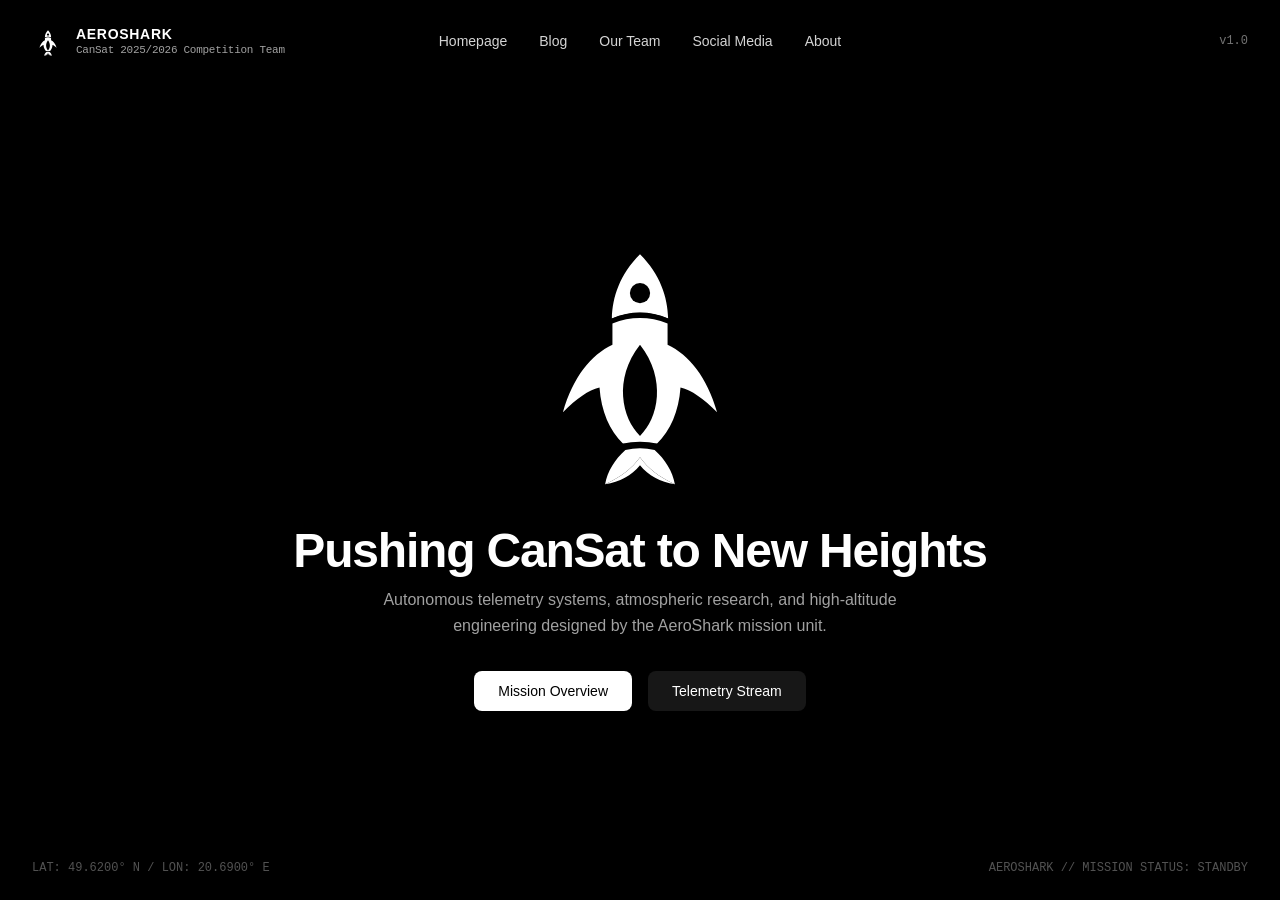
<file: index.html>
<!doctype html>
<html lang="en">
  <head>
    <meta charset="UTF-8" />
    <link rel="icon" type="image/svg+xml" href="/favicon.svg" />
    <meta name="viewport" content="width=device-width, initial-scale=1.0" />
    <title>blog</title>
    <script type="module" crossorigin src="/assets/index-DCngente.js"></script>
    <link rel="stylesheet" crossorigin href="/assets/index-BRKOrZMG.css">
  </head>
  <body>
    <div id="root"></div>
  </body>
</html>
</file>
<file: assets/index-BRKOrZMG.css>
/*! tailwindcss v4.3.3 | MIT License | https://tailwindcss.com */
@layer properties{@supports (((-webkit-hyphens:none)) and (not (margin-trim:inline))) or ((-moz-orient:inline) and (not (color:rgb(from red r g b)))){*,:before,:after,::backdrop{--tw-translate-x:0;--tw-translate-y:0;--tw-translate-z:0;--tw-scale-x:1;--tw-scale-y:1;--tw-scale-z:1;--tw-rotate-x:initial;--tw-rotate-y:initial;--tw-rotate-z:initial;--tw-skew-x:initial;--tw-skew-y:initial;--tw-space-y-reverse:0;--tw-leading:initial;--tw-font-weight:initial;--tw-tracking:initial;--tw-blur:initial;--tw-brightness:initial;--tw-contrast:initial;--tw-grayscale:initial;--tw-hue-rotate:initial;--tw-invert:initial;--tw-opacity:initial;--tw-saturate:initial;--tw-sepia:initial;--tw-drop-shadow:initial;--tw-drop-shadow-color:initial;--tw-drop-shadow-alpha:100%;--tw-drop-shadow-size:initial;--tw-duration:initial;--tw-border-style:solid}}}@layer theme{:root,:host{--font-sans:-apple-system, BlinkMacSystemFont, "Segoe UI", Roboto, "Helvetica Neue", "Noto Sans", Arial, sans-serif, "Apple Color Emoji", "Segoe UI Emoji", "Segoe UI Symbol", "Noto Color Emoji";--font-mono:ui-monospace, SFMono-Regular, Menlo, Monaco, Consolas, "Liberation Mono", "Courier New", monospace;--color-neutral-200:oklch(92.2% 0 none);--color-neutral-300:oklch(87% 0 none);--color-neutral-400:oklch(70.8% 0 none);--color-neutral-500:oklch(55.6% 0 none);--color-neutral-600:oklch(43.9% 0 none);--color-neutral-700:oklch(37.1% 0 none);--color-neutral-800:oklch(26.9% 0 none);--color-neutral-900:oklch(20.5% 0 none);--color-neutral-950:oklch(14.5% 0 none);--color-black:#000;--color-white:#fff;--spacing:.25rem;--container-md:28rem;--container-xl:36rem;--container-3xl:48rem;--container-7xl:80rem;--text-xs:.75rem;--text-xs--line-height:calc(1 / .75);--text-sm:.875rem;--text-sm--line-height:calc(1.25 / .875);--text-base:1rem;--text-base--line-height:calc(1.5 / 1);--text-lg:1.125rem;--text-lg--line-height:calc(1.75 / 1.125);--text-xl:1.25rem;--text-xl--line-height:calc(1.75 / 1.25);--text-2xl:1.5rem;--text-2xl--line-height:calc(2 / 1.5);--text-3xl:1.875rem;--text-3xl--line-height:calc(2.25 / 1.875);--text-4xl:2.25rem;--text-4xl--line-height:calc(2.5 / 2.25);--text-5xl:3rem;--text-5xl--line-height:1;--font-weight-light:300;--font-weight-medium:500;--font-weight-semibold:600;--font-weight-bold:700;--tracking-tight:-.025em;--tracking-wide:.025em;--tracking-wider:.05em;--tracking-widest:.1em;--leading-tight:1.25;--leading-relaxed:1.625;--radius-lg:.5rem;--default-transition-duration:.15s;--default-transition-timing-function:cubic-bezier(.4, 0, .2, 1);--default-font-family:var(--font-sans);--default-mono-font-family:var(--font-mono)}}@layer base{*,:after,:before,::backdrop{box-sizing:border-box;border:0 solid;margin:0;padding:0}::file-selector-button{box-sizing:border-box;border:0 solid;margin:0;padding:0}html,:host{-webkit-text-size-adjust:100%;tab-size:4;line-height:1.5;font-family:var(--default-font-family,-apple-system, BlinkMacSystemFont, "Segoe UI", Roboto, "Helvetica Neue", "Noto Sans", Arial, sans-serif, "Apple Color Emoji", "Segoe UI Emoji", "Segoe UI Symbol", "Noto Color Emoji");font-feature-settings:var(--default-font-feature-settings,normal);font-variation-settings:var(--default-font-variation-settings,normal);-webkit-tap-highlight-color:transparent}hr{height:0;color:inherit;border-top-width:1px}abbr:where([title]){-webkit-text-decoration:underline dotted;text-decoration:underline dotted}h1,h2,h3,h4,h5,h6{font-size:inherit;font-weight:inherit}a{color:inherit;-webkit-text-decoration:inherit;-webkit-text-decoration:inherit;-webkit-text-decoration:inherit;-webkit-text-decoration:inherit;text-decoration:inherit}b,strong{font-weight:bolder}code,kbd,samp,pre{font-family:var(--default-mono-font-family,ui-monospace, SFMono-Regular, Menlo, Monaco, Consolas, "Liberation Mono", "Courier New", monospace);font-feature-settings:var(--default-mono-font-feature-settings,normal);font-variation-settings:var(--default-mono-font-variation-settings,normal);font-size:1em}small{font-size:80%}sub,sup{vertical-align:baseline;font-size:75%;line-height:0;position:relative}sub{bottom:-.25em}sup{top:-.5em}table{text-indent:0;border-color:inherit;border-collapse:collapse}:-moz-focusring:where(:not(iframe)){outline:auto}progress{vertical-align:baseline}summary{display:list-item}ol,ul,menu{list-style:none}img,svg,video,canvas,audio,iframe,embed,object{vertical-align:middle;display:block}img,video{max-width:100%;height:auto}button,input,select,optgroup,textarea{font:inherit;font-feature-settings:inherit;font-variation-settings:inherit;letter-spacing:inherit;color:inherit;opacity:1;background-color:#0000;border-radius:0}::file-selector-button{font:inherit;font-feature-settings:inherit;font-variation-settings:inherit;letter-spacing:inherit;color:inherit;opacity:1;background-color:#0000;border-radius:0}:where(select:is([multiple],[size])) optgroup{font-weight:bolder}:where(select:is([multiple],[size])) optgroup option{padding-inline-start:20px}::file-selector-button{margin-inline-end:4px}::placeholder{opacity:1}@supports (not ((-webkit-appearance:-apple-pay-button))) or (contain-intrinsic-size:1px){::placeholder{color:currentColor}@supports (color:color-mix(in lab, red, red)){::placeholder{color:color-mix(in oklab, currentcolor 50%, transparent)}}}textarea{resize:vertical}::-webkit-search-decoration{-webkit-appearance:none}::-webkit-date-and-time-value{min-height:1lh;text-align:inherit}::-webkit-datetime-edit{display:inline-flex}::-webkit-datetime-edit-fields-wrapper{padding:0}::-webkit-datetime-edit{padding-block:0}::-webkit-datetime-edit-year-field{padding-block:0}::-webkit-datetime-edit-month-field{padding-block:0}::-webkit-datetime-edit-day-field{padding-block:0}::-webkit-datetime-edit-hour-field{padding-block:0}::-webkit-datetime-edit-minute-field{padding-block:0}::-webkit-datetime-edit-second-field{padding-block:0}::-webkit-datetime-edit-millisecond-field{padding-block:0}::-webkit-datetime-edit-meridiem-field{padding-block:0}::-webkit-calendar-picker-indicator{line-height:1}:-moz-ui-invalid{box-shadow:none}button,input:where([type=button],[type=reset],[type=submit]){appearance:button}::file-selector-button{appearance:button}::-webkit-inner-spin-button{height:auto}::-webkit-outer-spin-button{height:auto}[hidden]:where(:not([hidden=until-found])){display:none!important}}@layer components;@layer utilities{.pointer-events-none{pointer-events:none}.absolute{position:absolute}.relative{position:relative}.left-1\/2{left:50%}.z-10{z-index:10}.mx-auto{margin-inline:auto}.mt-1{margin-top:var(--spacing)}.mt-2{margin-top:calc(var(--spacing) * 2)}.mt-2\.5{margin-top:calc(var(--spacing) * 2.5)}.mt-3{margin-top:calc(var(--spacing) * 3)}.mt-6{margin-top:calc(var(--spacing) * 6)}.mb-2{margin-bottom:calc(var(--spacing) * 2)}.mb-3{margin-bottom:calc(var(--spacing) * 3)}.mb-4{margin-bottom:calc(var(--spacing) * 4)}.mb-8{margin-bottom:calc(var(--spacing) * 8)}.mb-10{margin-bottom:calc(var(--spacing) * 10)}.mb-12{margin-bottom:calc(var(--spacing) * 12)}.mb-14{margin-bottom:calc(var(--spacing) * 14)}.mb-16{margin-bottom:calc(var(--spacing) * 16)}.block{display:block}.flex{display:flex}.inline-flex{display:inline-flex}.h-8{height:calc(var(--spacing) * 8)}.h-56{height:calc(var(--spacing) * 56)}.h-72{height:calc(var(--spacing) * 72)}.h-full{height:100%}.min-h-screen{min-height:100vh}.w-8{width:calc(var(--spacing) * 8)}.w-24{width:calc(var(--spacing) * 24)}.w-48{width:calc(var(--spacing) * 48)}.w-56{width:calc(var(--spacing) * 56)}.w-full{width:100%}.max-w-3xl{max-width:var(--container-3xl)}.max-w-7xl{max-width:var(--container-7xl)}.max-w-md{max-width:var(--container-md)}.max-w-xl{max-width:var(--container-xl)}.flex-1{flex:1}.-translate-x-1\/2{--tw-translate-x:calc(calc(1 / 2 * 100%) * -1);translate:var(--tw-translate-x) var(--tw-translate-y)}.scale-125{--tw-scale-x:125%;--tw-scale-y:125%;--tw-scale-z:125%;scale:var(--tw-scale-x) var(--tw-scale-y)}.-skew-x-12{--tw-skew-x:skewX(calc(12deg * -1));transform:var(--tw-rotate-x,) var(--tw-rotate-y,) var(--tw-rotate-z,) var(--tw-skew-x,) var(--tw-skew-y,)}.skew-x-12{--tw-skew-x:skewX(12deg);transform:var(--tw-rotate-x,) var(--tw-rotate-y,) var(--tw-rotate-z,) var(--tw-skew-x,) var(--tw-skew-y,)}.transform{transform:var(--tw-rotate-x,) var(--tw-rotate-y,) var(--tw-rotate-z,) var(--tw-skew-x,) var(--tw-skew-y,)}.cursor-pointer{cursor:pointer}.flex-col{flex-direction:column}.flex-wrap{flex-wrap:wrap}.items-center{align-items:center}.items-start{align-items:flex-start}.justify-between{justify-content:space-between}.justify-center{justify-content:center}.justify-end{justify-content:flex-end}.gap-1\.5{gap:calc(var(--spacing) * 1.5)}.gap-2{gap:calc(var(--spacing) * 2)}.gap-3{gap:calc(var(--spacing) * 3)}.gap-4{gap:calc(var(--spacing) * 4)}.gap-8{gap:calc(var(--spacing) * 8)}.gap-10{gap:calc(var(--spacing) * 10)}:where(.space-y-6>:not(:last-child)){--tw-space-y-reverse:0;margin-block-start:calc(calc(var(--spacing) * 6) * var(--tw-space-y-reverse));margin-block-end:calc(calc(var(--spacing) * 6) * calc(1 - var(--tw-space-y-reverse)))}:where(.space-y-10>:not(:last-child)){--tw-space-y-reverse:0;margin-block-start:calc(calc(var(--spacing) * 10) * var(--tw-space-y-reverse));margin-block-end:calc(calc(var(--spacing) * 10) * calc(1 - var(--tw-space-y-reverse)))}.overflow-hidden{overflow:hidden}.overflow-x-hidden{overflow-x:hidden}.rounded{border-radius:.25rem}.rounded-lg{border-radius:var(--radius-lg)}.bg-black{background-color:var(--color-black)}.bg-neutral-900{background-color:var(--color-neutral-900)}.bg-neutral-950{background-color:var(--color-neutral-950)}.bg-white{background-color:var(--color-white)}.object-contain{object-fit:contain}.object-cover{object-fit:cover}.px-2{padding-inline:calc(var(--spacing) * 2)}.px-6{padding-inline:calc(var(--spacing) * 6)}.px-8{padding-inline:calc(var(--spacing) * 8)}.py-0\.5{padding-block:calc(var(--spacing) * .5)}.py-2\.5{padding-block:calc(var(--spacing) * 2.5)}.py-6{padding-block:calc(var(--spacing) * 6)}.py-12{padding-block:calc(var(--spacing) * 12)}.py-14{padding-block:calc(var(--spacing) * 14)}.py-16{padding-block:calc(var(--spacing) * 16)}.text-center{text-align:center}.font-mono{font-family:var(--font-mono)}.text-2xl{font-size:var(--text-2xl);line-height:var(--tw-leading,var(--text-2xl--line-height))}.text-3xl{font-size:var(--text-3xl);line-height:var(--tw-leading,var(--text-3xl--line-height))}.text-base{font-size:var(--text-base);line-height:var(--tw-leading,var(--text-base--line-height))}.text-sm{font-size:var(--text-sm);line-height:var(--tw-leading,var(--text-sm--line-height))}.text-xl{font-size:var(--text-xl);line-height:var(--tw-leading,var(--text-xl--line-height))}.text-xs{font-size:var(--text-xs);line-height:var(--tw-leading,var(--text-xs--line-height))}.text-\[11px\]{font-size:11px}.leading-relaxed{--tw-leading:var(--leading-relaxed);line-height:var(--leading-relaxed)}.leading-tight{--tw-leading:var(--leading-tight);line-height:var(--leading-tight)}.font-bold{--tw-font-weight:var(--font-weight-bold);font-weight:var(--font-weight-bold)}.font-light{--tw-font-weight:var(--font-weight-light);font-weight:var(--font-weight-light)}.font-medium{--tw-font-weight:var(--font-weight-medium);font-weight:var(--font-weight-medium)}.font-semibold{--tw-font-weight:var(--font-weight-semibold);font-weight:var(--font-weight-semibold)}.tracking-tight{--tw-tracking:var(--tracking-tight);letter-spacing:var(--tracking-tight)}.tracking-wide{--tw-tracking:var(--tracking-wide);letter-spacing:var(--tracking-wide)}.tracking-wider{--tw-tracking:var(--tracking-wider);letter-spacing:var(--tracking-wider)}.tracking-widest{--tw-tracking:var(--tracking-widest);letter-spacing:var(--tracking-widest)}.text-black{color:var(--color-black)}.text-neutral-300{color:var(--color-neutral-300)}.text-neutral-400{color:var(--color-neutral-400)}.text-neutral-500{color:var(--color-neutral-500)}.text-neutral-600{color:var(--color-neutral-600)}.text-white{color:var(--color-white)}.uppercase{text-transform:uppercase}.italic{font-style:italic}.brightness-90{--tw-brightness:brightness(90%);filter:var(--tw-blur,) var(--tw-brightness,) var(--tw-contrast,) var(--tw-grayscale,) var(--tw-hue-rotate,) var(--tw-invert,) var(--tw-saturate,) var(--tw-sepia,) var(--tw-drop-shadow,)}.contrast-125{--tw-contrast:contrast(125%);filter:var(--tw-blur,) var(--tw-brightness,) var(--tw-contrast,) var(--tw-grayscale,) var(--tw-hue-rotate,) var(--tw-invert,) var(--tw-saturate,) var(--tw-sepia,) var(--tw-drop-shadow,)}.drop-shadow-none{--tw-drop-shadow: ;filter:var(--tw-blur,) var(--tw-brightness,) var(--tw-contrast,) var(--tw-grayscale,) var(--tw-hue-rotate,) var(--tw-invert,) var(--tw-saturate,) var(--tw-sepia,) var(--tw-drop-shadow,)}.grayscale{--tw-grayscale:grayscale(100%);filter:var(--tw-blur,) var(--tw-brightness,) var(--tw-contrast,) var(--tw-grayscale,) var(--tw-hue-rotate,) var(--tw-invert,) var(--tw-saturate,) var(--tw-sepia,) var(--tw-drop-shadow,)}.filter{filter:var(--tw-blur,) var(--tw-brightness,) var(--tw-contrast,) var(--tw-grayscale,) var(--tw-hue-rotate,) var(--tw-invert,) var(--tw-saturate,) var(--tw-sepia,) var(--tw-drop-shadow,)}.transition{transition-property:color,background-color,border-color,outline-color,text-decoration-color,fill,stroke,--tw-gradient-from,--tw-gradient-via,--tw-gradient-to,opacity,box-shadow,transform,translate,scale,rotate,filter,-webkit-backdrop-filter,backdrop-filter,display,content-visibility,overlay,pointer-events;transition-timing-function:var(--tw-ease,var(--default-transition-timing-function));transition-duration:var(--tw-duration,var(--default-transition-duration))}.transition-all{transition-property:all;transition-timing-function:var(--tw-ease,var(--default-transition-timing-function));transition-duration:var(--tw-duration,var(--default-transition-duration))}.transition-colors{transition-property:color,background-color,border-color,outline-color,text-decoration-color,fill,stroke,--tw-gradient-from,--tw-gradient-via,--tw-gradient-to;transition-timing-function:var(--tw-ease,var(--default-transition-timing-function));transition-duration:var(--tw-duration,var(--default-transition-duration))}.duration-150{--tw-duration:.15s;transition-duration:.15s}.duration-200{--tw-duration:.2s;transition-duration:.2s}.duration-300{--tw-duration:.3s;transition-duration:.3s}.will-change-transform{will-change:transform}.select-none{-webkit-user-select:none;user-select:none}@media (hover:hover){.group-hover\:bg-neutral-900:is(:where(.group):hover *){background-color:var(--color-neutral-900)}.group-hover\:text-neutral-200:is(:where(.group):hover *){color:var(--color-neutral-200)}.group-hover\:text-neutral-400:is(:where(.group):hover *){color:var(--color-neutral-400)}.group-hover\:brightness-100:is(:where(.group):hover *){--tw-brightness:brightness(100%);filter:var(--tw-blur,) var(--tw-brightness,) var(--tw-contrast,) var(--tw-grayscale,) var(--tw-hue-rotate,) var(--tw-invert,) var(--tw-saturate,) var(--tw-sepia,) var(--tw-drop-shadow,)}.group-hover\:grayscale-0:is(:where(.group):hover *){--tw-grayscale:grayscale(0%);filter:var(--tw-blur,) var(--tw-brightness,) var(--tw-contrast,) var(--tw-grayscale,) var(--tw-hue-rotate,) var(--tw-invert,) var(--tw-saturate,) var(--tw-sepia,) var(--tw-drop-shadow,)}.hover\:bg-neutral-200:hover{background-color:var(--color-neutral-200)}.hover\:bg-neutral-800:hover{background-color:var(--color-neutral-800)}.hover\:text-white:hover{color:var(--color-white)}}@media (width>=40rem){.sm\:text-left{text-align:left}}@media (width>=48rem){.md\:h-72{height:calc(var(--spacing) * 72)}.md\:w-72{width:calc(var(--spacing) * 72)}.md\:text-2xl{font-size:var(--text-2xl);line-height:var(--tw-leading,var(--text-2xl--line-height))}.md\:text-4xl{font-size:var(--text-4xl);line-height:var(--tw-leading,var(--text-4xl--line-height))}.md\:text-5xl{font-size:var(--text-5xl);line-height:var(--tw-leading,var(--text-5xl--line-height))}.md\:text-base{font-size:var(--text-base);line-height:var(--tw-leading,var(--text-base--line-height))}}.\[\&\>a\]\:text-white>a{color:var(--color-white)}.\[\&\>a\]\:underline>a{text-decoration-line:underline}.\[\&\>a\]\:decoration-neutral-700>a{-webkit-text-decoration-color:var(--color-neutral-700);-webkit-text-decoration-color:var(--color-neutral-700);-webkit-text-decoration-color:var(--color-neutral-700);text-decoration-color:var(--color-neutral-700)}@media (hover:hover){.hover\:\[\&\>a\]\:decoration-white:hover>a{-webkit-text-decoration-color:var(--color-white);-webkit-text-decoration-color:var(--color-white);-webkit-text-decoration-color:var(--color-white);text-decoration-color:var(--color-white)}}.\[\&\>blockquote\]\:border-l-2>blockquote{border-left-style:var(--tw-border-style);border-left-width:2px}.\[\&\>blockquote\]\:border-neutral-800>blockquote{border-color:var(--color-neutral-800)}.\[\&\>blockquote\]\:pl-4>blockquote{padding-left:calc(var(--spacing) * 4)}.\[\&\>blockquote\]\:text-neutral-400>blockquote{color:var(--color-neutral-400)}.\[\&\>blockquote\]\:italic>blockquote{font-style:italic}.\[\&\>code\]\:rounded>code{border-radius:.25rem}.\[\&\>code\]\:bg-neutral-900>code{background-color:var(--color-neutral-900)}.\[\&\>code\]\:px-1\.5>code{padding-inline:calc(var(--spacing) * 1.5)}.\[\&\>code\]\:py-0\.5>code{padding-block:calc(var(--spacing) * .5)}.\[\&\>code\]\:font-mono>code{font-family:var(--font-mono)}.\[\&\>code\]\:text-xs>code{font-size:var(--text-xs);line-height:var(--tw-leading,var(--text-xs--line-height))}.\[\&\>code\]\:text-neutral-200>code{color:var(--color-neutral-200)}.\[\&\>h1\]\:mt-8>h1{margin-top:calc(var(--spacing) * 8)}.\[\&\>h1\]\:mb-3>h1{margin-bottom:calc(var(--spacing) * 3)}.\[\&\>h1\]\:text-2xl>h1{font-size:var(--text-2xl);line-height:var(--tw-leading,var(--text-2xl--line-height))}.\[\&\>h1\]\:font-semibold>h1{--tw-font-weight:var(--font-weight-semibold);font-weight:var(--font-weight-semibold)}.\[\&\>h1\]\:text-white>h1{color:var(--color-white)}.\[\&\>h2\]\:mt-8>h2{margin-top:calc(var(--spacing) * 8)}.\[\&\>h2\]\:mb-3>h2{margin-bottom:calc(var(--spacing) * 3)}.\[\&\>h2\]\:text-xl>h2{font-size:var(--text-xl);line-height:var(--tw-leading,var(--text-xl--line-height))}.\[\&\>h2\]\:font-semibold>h2{--tw-font-weight:var(--font-weight-semibold);font-weight:var(--font-weight-semibold)}.\[\&\>h2\]\:text-white>h2{color:var(--color-white)}.\[\&\>h3\]\:mt-6>h3{margin-top:calc(var(--spacing) * 6)}.\[\&\>h3\]\:mb-2>h3{margin-bottom:calc(var(--spacing) * 2)}.\[\&\>h3\]\:text-lg>h3{font-size:var(--text-lg);line-height:var(--tw-leading,var(--text-lg--line-height))}.\[\&\>h3\]\:font-medium>h3{--tw-font-weight:var(--font-weight-medium);font-weight:var(--font-weight-medium)}.\[\&\>h3\]\:text-white>h3{color:var(--color-white)}.\[\&\>ol\]\:list-inside>ol{list-style-position:inside}.\[\&\>ol\]\:list-decimal>ol{list-style-type:decimal}:where(.\[\&\>ol\]\:space-y-1\.5>ol>:not(:last-child)){--tw-space-y-reverse:0;margin-block-start:calc(calc(var(--spacing) * 1.5) * var(--tw-space-y-reverse));margin-block-end:calc(calc(var(--spacing) * 1.5) * calc(1 - var(--tw-space-y-reverse)))}.\[\&\>ol\]\:text-neutral-400>ol{color:var(--color-neutral-400)}.\[\&\>p\]\:leading-relaxed>p{--tw-leading:var(--leading-relaxed);line-height:var(--leading-relaxed)}.\[\&\>pre\]\:overflow-x-auto>pre{overflow-x:auto}.\[\&\>pre\]\:rounded-lg>pre{border-radius:var(--radius-lg)}.\[\&\>pre\]\:bg-neutral-950>pre{background-color:var(--color-neutral-950)}.\[\&\>pre\]\:p-4>pre{padding:calc(var(--spacing) * 4)}.\[\&\>pre\]\:font-mono>pre{font-family:var(--font-mono)}.\[\&\>pre\]\:text-xs>pre{font-size:var(--text-xs);line-height:var(--tw-leading,var(--text-xs--line-height))}.\[\&\>ul\]\:list-inside>ul{list-style-position:inside}.\[\&\>ul\]\:list-disc>ul{list-style-type:disc}:where(.\[\&\>ul\]\:space-y-1\.5>ul>:not(:last-child)){--tw-space-y-reverse:0;margin-block-start:calc(calc(var(--spacing) * 1.5) * var(--tw-space-y-reverse));margin-block-end:calc(calc(var(--spacing) * 1.5) * calc(1 - var(--tw-space-y-reverse)))}.\[\&\>ul\]\:text-neutral-400>ul{color:var(--color-neutral-400)}}@property --tw-translate-x{syntax:"*";inherits:false;initial-value:0}@property --tw-translate-y{syntax:"*";inherits:false;initial-value:0}@property --tw-translate-z{syntax:"*";inherits:false;initial-value:0}@property --tw-scale-x{syntax:"*";inherits:false;initial-value:1}@property --tw-scale-y{syntax:"*";inherits:false;initial-value:1}@property --tw-scale-z{syntax:"*";inherits:false;initial-value:1}@property --tw-rotate-x{syntax:"*";inherits:false}@property --tw-rotate-y{syntax:"*";inherits:false}@property --tw-rotate-z{syntax:"*";inherits:false}@property --tw-skew-x{syntax:"*";inherits:false}@property --tw-skew-y{syntax:"*";inherits:false}@property --tw-space-y-reverse{syntax:"*";inherits:false;initial-value:0}@property --tw-leading{syntax:"*";inherits:false}@property --tw-font-weight{syntax:"*";inherits:false}@property --tw-tracking{syntax:"*";inherits:false}@property --tw-blur{syntax:"*";inherits:false}@property --tw-brightness{syntax:"*";inherits:false}@property --tw-contrast{syntax:"*";inherits:false}@property --tw-grayscale{syntax:"*";inherits:false}@property --tw-hue-rotate{syntax:"*";inherits:false}@property --tw-invert{syntax:"*";inherits:false}@property --tw-opacity{syntax:"*";inherits:false}@property --tw-saturate{syntax:"*";inherits:false}@property --tw-sepia{syntax:"*";inherits:false}@property --tw-drop-shadow{syntax:"*";inherits:false}@property --tw-drop-shadow-color{syntax:"*";inherits:false}@property --tw-drop-shadow-alpha{syntax:"<percentage>";inherits:false;initial-value:100%}@property --tw-drop-shadow-size{syntax:"*";inherits:false}@property --tw-duration{syntax:"*";inherits:false}@property --tw-border-style{syntax:"*";inherits:false;initial-value:solid}
</file>
